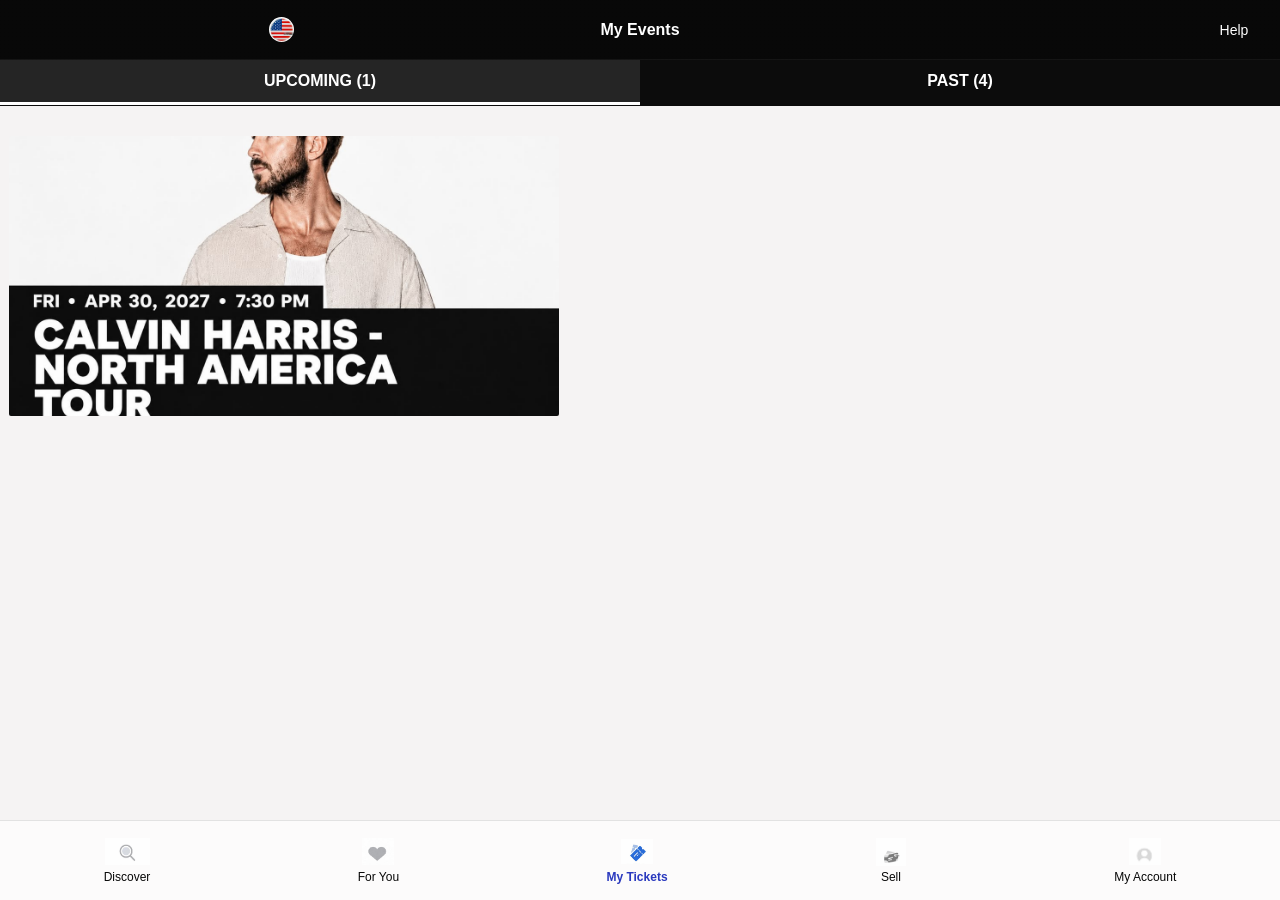
<file: index.html>
<!DOCTYPE html>
<html lang="en">
<head>
  <meta charset="UTF-8" />
  <meta name="viewport" content="width=device-width, initial-scale=1.0"/>
  <title>My Tickets</title>
  <link rel="stylesheet" href="fontawesome/fontawesome-free-6.7.2-web/css/all.min.css">
  <link rel="stylesheet" href="https://fonts.googleapis.com/css2?family=Material+Symbols+Outlined:opsz,wght,FILL,GRAD@24,400,0,0" />
  <link rel="stylesheet" href="css/ticket.css">
  <link rel="manifest" href="manifest.json">
<meta name="theme-color" content="#000000">
</head>
<body>

  <!-- SCREEN 1 -->
  <div class="screen active" id="screen1">

    <!-- 🔹 TOP NAV -->
    <header class="top-nav">
      <div class="top-left">
        <img src="image/usa1.jpg" alt="US" class="flag-icon">
      </div>
      <div class="top-title">My Events</div>
      <div class="top-right">
        <a href="#" class="help-link">Help</a>
      </div>
    </header>

    <!-- 🔹 TABS -->
    <div class="tabs">
      <div class="active">UPCOMING (1)</div>
      <div>PAST (4)</div>
    </div>

    <!-- 🔹 EVENT CARDS -->
    

   <div class="events-container">

  <div class="event-card" onclick="location.href='/move.html'">
    <img src="image/68.jpeg" alt="BLAZE Event" style="width: 100%; height: 280px;">
    <div class="event-info"></div>
  </div>


  
</div>

    <!-- 🔹 BOTTOM NAV (Picture-Ready) -->
    <footer class="bottom-nav">
      <div class="nav-item">
        <img src="image/Discover.jpeg" alt="Discover" class="nav-icon" style="width: 45px;">
        <span>Discover</span>
      </div>
      <div class="nav-item">
        <img src="image/for you.jpeg" alt="For You" class="nav-icon">
        <span>For You</span>
      </div>
      <div class="nav-item active">
        <img src="image/tickest.jpeg" alt="My Tickets" class="nav-icon">
        <span>My Tickets</span>
      </div>
      <div class="nav-item">
        <img src="image/sell.jpeg" alt="Sell" class="nav-icon">
        <span>Sell</span>
      </div>
      <a href="../php/update.php">
        <div class="nav-item">
          <img src="image/myaccount.jpeg" alt="My Account" class="nav-icon">
          <span>My Account</span>
        </div>
      </a>
    </footer>

  </div>

  <script>
    if ("serviceWorker" in navigator) {
      navigator.serviceWorker.register("../service-worker.js")
        .then(() => console.log("✅ Service Worker registered"))
        .catch(err => console.log("❌ SW registration failed:", err));
    }
  </script>
</body>
</html>
</file>
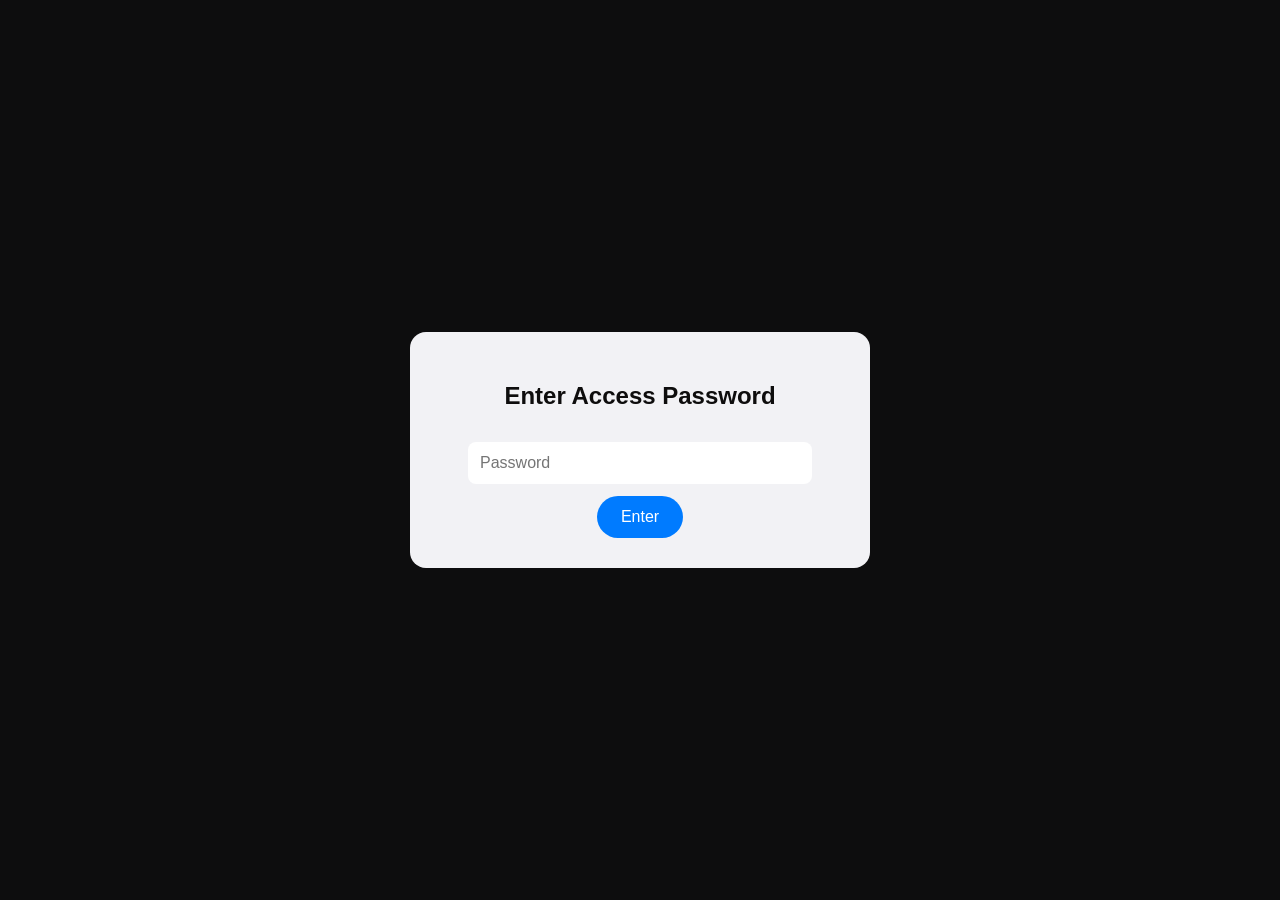
<file: css/HTML/password.html>
<!DOCTYPE html>
<html lang="en">
<head>
  <meta charset="UTF-8">
  <meta name="viewport" content="width=device-width, initial-scale=1.0">
  <title>Enter Password</title>
  <style>
    body {
      margin: 0;
      font-family: "Inter", sans-serif;
      background: #0d0d0e;
      display: flex;
      align-items: center;
      justify-content: center;
      height: 100vh;
    }

    .password-box {
      background: #f2f2f5;
      padding: 30px;
      border-radius: 16px;
      text-align: center;
      width: 90%;
      max-width: 400px;
    }

    .password-box h2 {
      color: rgb(14, 13, 13);
      margin-bottom: 20px;
    }

    .password-box input {
      width: 80%;
      padding: 12px;
      margin: 12px 0;
      border-radius: 8px;
      border: none;
      outline: none;
      font-size: 16px;
    }

    .password-box button {
      padding: 12px 24px;
      background: #007bff;
      color: white;
      border: none;
      border-radius: 30px;
      cursor: pointer;
      font-size: 16px;
    }

    #password-error {
      color: #ff5555;
      margin-top: 12px;
      display: none;
      font-size: 14px;
    }
  </style>
</head>
<body>
  <div class="password-box">
    <h2>Enter Access Password</h2>
    <input type="password" id="password-input" placeholder="Password">
    <button id="password-submit">Enter</button>
    <p id="password-error">Invalid password. Try again.</p>
  </div>

  <script>
    const VALID_PASSWORD = "emma.com10";

    const passwordInput = document.getElementById("password-input");
    const passwordSubmit = document.getElementById("password-submit");
    const passwordError = document.getElementById("password-error");

    function checkPassword() {
      if (passwordInput.value.trim() === VALID_PASSWORD) {
        // Redirect to your actual page
        window.location.href = "index.html";
      } else {
        passwordError.style.display = "block";
        passwordInput.value = "";
      }
    }

    passwordSubmit.addEventListener("click", checkPassword);

    // Also allow pressing Enter
    passwordInput.addEventListener("keydown", (e) => {
      if (e.key === "Enter") checkPassword();
    });
  </script>
</body>
</html>




<style>
  /* ---------- SCREEN 2 CAROUSEL ---------- */
.screen2 {
  display: none;
  flex-direction: column;
  animation: slideIn 0.6s ease forwards;
}

@keyframes slideIn {
  from { transform: translateY(50px); opacity: 0; }
  to { transform: translateY(0); opacity: 1; }
}

/* NAVBAR */
.navbar {
  display: flex;
  justify-content: space-between;
  align-items: center;
  background: #0c0c0c;
  color: #f8f5f5;
  padding: 15px 20px;
  font-weight: bold;
  box-shadow: 0 2px 5px rgba(0,0,0,0.05);
}
.top-left, .top-right {
      min-width: 60px;
      display: flex;
      align-items: center;
      justify-content: center;
    }

    .flag-icon {
      width: 25px;
      height: 25px;
      border-radius: 100%;
      object-fit: cover;
      margin-left: 685%;
    }


/* TABS */
.tabs {
  display: flex;
  background:#070707;
  color: white;
}

.tabs div {
  flex: 1;
  text-align: center;
  padding: 12px 0;
  font-weight: 600;
  color: #ddd9d9;
  cursor: pointer;
  border-bottom: 3px solid transparent;
}

.tabs .active {
  border-bottom: 3px solid #dbdddf;
  color: #d0d2d4;
}

.ticket-container {
  position: relative;
  padding: 20px;
  width: 104%;
  
}

.cards-wrapper {
  display: flex;
  overflow-x: auto;
  gap: 20px;
  padding-bottom: 15px;
  scroll-snap-type: x mandatory;
  scrollbar-width: none;
  scroll-behavior: smooth;
}

.cards-wrapper::-webkit-scrollbar { display: none; }

.card {
  flex: 0 0 30%;
  background: #fcfbfb;
  border-radius: 8px;
  box-shadow: 0 4px 20px rgba(0,0,0,0.1);
  scroll-snap-align: center;
  overflow: hidden;
  transition: transform 0.3s ease, box-shadow 0.3s ease;
  border-bottom: solid rgb(5, 5, 5);

}

.card:hover {
  transform: translateY(-3px);
  box-shadow: 0 8px 25px rgba(0,0,0,0.15);
}

.card-img {
  width: 100%;
  height: 260px;
  object-fit: cover;
  margin-top: -30px;
}

.card-body {
  text-align: center;
  padding: 15px;
}

.ticket-top {
  background-color: #1c43df;
  color: #FFFFFF;
  padding: 15px;
  font-weight: 700;
  border-top-left-radius: 16px;
  border-top-right-radius: 16px;
  width: 100%;
  max-width: 386px;
  margin: 0 auto 20px;
  height: 130px;
  box-sizing: border-box;
}

.view-ticket {
  display: inline-flex;
  align-items: center;
  justify-content: center;
  gap: 6px;
  background-color: #020202;
  color: #FFFFFF;
  border: none;
  padding: 10px 18px;
  font-size: 15px;
  font-weight: 500;
  cursor: pointer;
  width: 100%;
}

.ticket-details { margin-top: 10px; color: #007aff; font-weight: 500; }

/* DOTS */
.dots { 
  display: flex; 
  justify-content: center;
  margin: 15px 0;
  gap: 8px;
} 
.dot { 
  width: 5px;
  height: 5px; 
  background: #ccc; 
  border-radius: 50%;
  transition: 0.3s; 
} 
.dot.active { 
  background: #0a0a0a;
  transform: scale(1.2);
}

/* ACTION BUTTONS */
.action-buttons {
  display: flex;
  justify-content: center;
  gap: 15px;
  margin: 10px 0 20px;
}

.transfer-btn {
  background:#1c2aa8;
  color: #e6ebf0;
  border: none;
  padding: 10px 30px;
  border-radius: 5px;
  cursor: pointer;
  width: 45%;
  height: 50px;
  font-size: 15px;
}

.sell-btn {
  background: #1c2aa8;
  color: #dfdcdc;
  border: none;
  padding: 10px 30px;
  border-radius: 5px;
  cursor: pointer;
  width: 45%;
  height: 50px;
  font-size: 15px;
}
.transfer-btn:hover{
  background-color: #9b9ea1;
}

.sell-btn:hover{
   background-color: #9b9ea1;
}
/* Three animated pulsing dots — works with: <div class="dots"></div> */
.dots{
  --size: 7px;        /* diameter of each dot */
  --gap: 5px;         /* space between dots */
  --color: #080808;    /* dot color */

  width: var(--size);
  height: var(--size);
  background: var(--color);
  border-radius: 50%;
  display: inline-block;
  position: relative;
  transform-origin: center;
  animation: dotPulse 1s infinite ease-in-out;
  margin-left: 50%;
}

/* left and right dots */
.dots::before,
.dots::after{
  content: "";
  position: absolute;
  top: 0;
  width: var(--size);
  height: var(--size);
  background: var(--color);
  border-radius: 50%;
  transform-origin: center;
  animation: dotPulse 1s infinite ease-in-out;
}

/* position them */
.dots::before { left: calc(-1 * (var(--size) + var(--gap)));  animation-delay: 0.10s; }
.dots::after  { left: calc(var(--size) + var(--gap));        animation-delay: 0.10s; }

/* pulse animation */
@keyframes dotPulse{
  0%, 80%, 100% { transform: scale(1); opacity: 0.2; }
  40%           { transform: scale(1.6); opacity: 0.2;   }
}


a{
  text-decoration: none;
  color: white;
}
.map-container {
    position: relative;
    width: 100%;
    height: 350px;         /* change this value if you want the map taller */
    border-radius: 12px;
    overflow: hidden;      /* keeps rounded corners from being clipped on mobile */
    box-shadow: 0 2px 8px rgba(0,0,0,0.08);
  }

  .map-container iframe {
    position: absolute;
    top: 0;
    left: 0;
    width: 100%;
    height: 100%;
    border: 0;
    display: block;
  }

  /* Optional: slightly increase height on larger screens */
  @media (min-width: 768px) {
    .map-container { height: 420px; }
  }

/* RESPONSIVE */
@media (max-width: 768px) {
  .card { flex: 0 0 80%; }
}

@media (max-width: 480px) {
  .card { flex: 0 0 90%; }
}
/* ---------------------------- end of screen 2 ------------------*/

</style>
</file>
<file: css/ticket.css>
/* ---------- GLOBAL RESET ---------- */
* {
  box-sizing: border-box;
}

html, body {
  height: auto;
  overflow-y: auto;
}

body {
  margin: 0;
  padding: 0;
  padding-bottom: 90px; /* SPACE FOR FIXED BOTTOM NAV */
  font-family: "Inter", sans-serif;
  background: #f5f3f3;
  color: #0c0c0c;
}

/* ---------- TOP NAV ---------- */
.top-nav {
  position: sticky;
  top: 0;
  z-index: 200;
  display: flex;
  align-items: center;
  justify-content: space-between;
  height: 60px;
  padding: 0 16px;
  background: linear-gradient(180deg, rgba(3, 3, 3, 0.98), rgba(3, 3, 3, 0.98));
  border-bottom: 1px solid rgba(255,255,255,0.05);
  backdrop-filter: blur(4px);
  color: #fff;
}

.top-left, .top-right {
  min-width: 60px;
  display: flex;
  align-items: center;
  justify-content: center;
}

.flag-icon {
  width: 25px;
  height: 25px;
  border-radius: 100%;
  object-fit: cover;
margin-right: -470px;
}

.top-title {
  position: absolute;
  left: 50%;
  transform: translateX(-50%);
  font-weight: 600;
  font-size: 16px;
}

.help-link {
  color: #fff;
  font-size: 14px;
  text-decoration: none;
}

/* ---------- TABS ---------- */
.tabs {
  position: sticky;
  top: 60px;
  z-index: 190;
  display: flex;
  background: #0c0c0c;
  border-bottom: 1px solid rgba(7, 7, 7, 0.1);
}

.tabs div {
  flex: 1;
  text-align: center;
  padding: 12px 0;
  font-weight: 600;
  color: #fff;
  cursor: pointer;
}

.tabs .active {
  background: rgba(255,255,255,0.1);
  border-bottom: 3px solid #fff;
}

/* ---------- EVENTS ---------- */
.events-container {
  padding: 15px;
}

/* CARD */
.event-card {
  width: 103%;
  max-width: 550px;
  height: 280px;
  margin: 15px auto;
  border-radius: 2px;
  overflow: hidden;
  cursor: pointer;
  background: #fdfdfd;
  margin-bottom: 20px;
  margin-left: -6px;
}

/* HOVER EFFECT */
.event-card:hover {
  transform: translateY(-5px);
  box-shadow: 0 12px 25px rgba(253, 253, 253, 0.3);
}

/* IMAGE */
.event-card img {
  width: 100%;
  height: 400px;
  object-fit: cover; /* IMPORTANT: fills nicely */
  display: block;
  
}

/* INFO */
.event-info {
  padding: 15px;
  color: #fff;
}


.event-info p {
  font-size: 0.9rem;
  color: #ccc;
}

/* ---------- BOTTOM NAV ---------- */
.bottom-nav {
  position: fixed;
  bottom: 0;
  left: 0;
  width: 100%;
  height: 80px;
  background: #fcfbfb;
  display: flex;
  justify-content: space-around;
  align-items: center;
  border-top: 1px solid rgba(0,0,0,0.1);
  z-index: 300;
}

.nav-item {
  text-align: center;
  font-size: 12px;
  color: #080808;
  display: flex;
  flex-direction: column;
  align-items: center;
  cursor: pointer;
}

.nav-item img.nav-icon {
  width: 32px;
  height: 28px;
  margin-bottom: 4px;
  object-fit: contain;
}

.nav-item.active {
  color: #2a39be;
  font-weight: 600;
}

a {
  text-decoration: none;
}

/* ---------- RESPONSIVE ---------- */

/* Large phones / small tablets */
@media (max-width: 768px) {
  .bottom-nav {
    height: 72px;
  }

  .nav-item img.nav-icon {
    width: 28px;
    height: 26px;
  }

  .nav-item span {
    font-size: 11px;
  }
}

/* Normal phones */
@media (max-width: 480px) {
  .bottom-nav {
    height: 68px;
  }

  .nav-item img.nav-icon {
    width: 24px;
    height: 24px;
  }

  .nav-item span {
    font-size: 10.5px;
  }
}

/* Small phones */
@media (max-width: 360px) {
  .bottom-nav {
    height: 64px;
  }

  .nav-item img.nav-icon {
    width: 20px;
    height: 20px;
  }

  .nav-item span {
    font-size: 9.5px;
  }
}

/* ----------- FIX HORIZONTAL SCROLL ON IPHONES ----------- */
@media only screen 
  and (min-device-width: 320px) 
  and (max-device-width: 812px) 
  and (-webkit-min-device-pixel-ratio: 2) {

  html, body {
    overflow-x: hidden;
    width: 100%;
    max-width: 100vw;
  }

  /* Make wide elements fit inside viewport */
  .event-card {
    width: 100% !important;
    margin-left: 0 !important;
  }

  .flag-icon {
    margin-left: 0 !important;
  }
}
</file>
